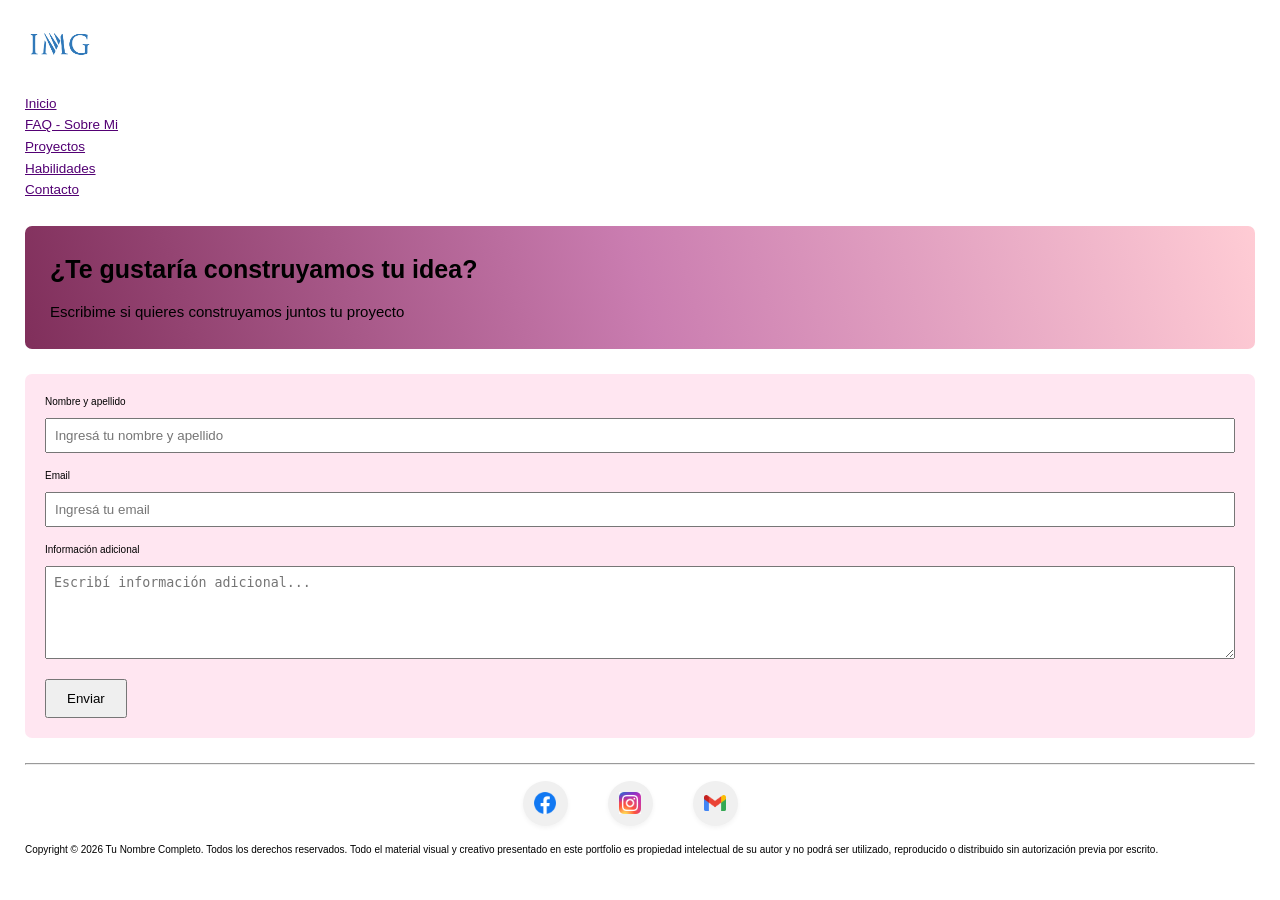
<file: pages/contacto.html>
<!DOCTYPE html>
<html lang="es">

<head>
    <meta charset="UTF-8">
    <meta name="viewport" content="width=device-width, initial-scale=1.0">
    <title>Contacto</title>
    <link rel="stylesheet" href="../styles/styles.css">
</head>

<body>
    <header>
        <nav>
            <div class="logo_y_lista">
                <img src="../assets/img/Logo.png" alt="Logo personal">
                <a href="../index.html"></a>
            </div>

            <div class="lista">
                <ul>
                    <li class="nav_item"><a href="../index.html">Inicio</a></li>
                    <li class="nav_item"><a href="./sobre-mi.html">FAQ - Sobre Mi</a></li>
                    <li class="nav_item"><a href="./proyectos.html">Proyectos</a></li>
                    <li class="nav_item"><a href="./habilidades.html">Habilidades</a></li>
                    <li class="nav_item"><a href="./contacto.html">Contacto</a></li>
                </ul>
            </div>
        </nav>
    </header>

    <main>
        <section class="margenes_globales">
            <article class="contenedor_hero">
                <h1>¿Te gustaría construyamos tu idea?</h1>
                <p>Escribime si quieres construyamos juntos tu proyecto</p>
            </article>
        </section>

        <section class="margenes_globales_form">
            <article>
                <form class="formulario_contacto" action="#" method="post">

                    <div class="formulario_contacto_campo">
                        <label class="formulario_contacto_label" for="nombre">
                            Nombre y apellido
                        </label>

                        <input class="formulario_contacto_input" type="text" id="nombre" name="nombre"
                            placeholder="Ingresá tu nombre y apellido" required>
                    </div>

                    <div class="formulario_contacto_campo">
                        <label class="formulario_contacto_label" for="email">
                            Email
                        </label>

                        <input class="formulario_contacto_input" type="email" id="email" name="email"
                            placeholder="Ingresá tu email" required>
                    </div>

                    <div class="formulario_contacto_campo">
                        <label class="formulario_contacto_label" for="informacion">
                            Información adicional
                        </label>

                        <textarea class="formulario_contacto_textarea" id="informacion" name="informacion" rows="5"
                            placeholder="Escribí información adicional..."></textarea>
                    </div>

                    <button class="formulario_contacto_boton" type="submit">
                        Enviar
                    </button>

                </form>
            </article>
        </section>
    </main>

    <footer>
        <div class="margenes_globales">
            <hr>
            <br>

            <div class="redes">
                <a href="https://www.facebook.com/" target="_blank">
                    <img src="../assets/img/facebooklogo.png" alt="Facebook">
                </a>

                <a href="https://www.instagram.com/" target="_blank">
                    <img src="../assets/img/instagramlogo.png" alt="Instagram">
                </a>

                <a href="mailto:tuemail@gmail.com">
                    <img src="../assets/img/gmaillogo.png" alt="Email">
                </a>
            </div>
            <br>
            <p class="copyright">Copyright © 2026 Tu Nombre Completo. Todos los derechos reservados. Todo el material
                visual y
                creativo presentado
                en este portfolio es propiedad intelectual de su autor y no podrá ser utilizado, reproducido o
                distribuido sin
                autorización previa por escrito.</p>
        </div>
    </footer>

</body>

</html>
</file>
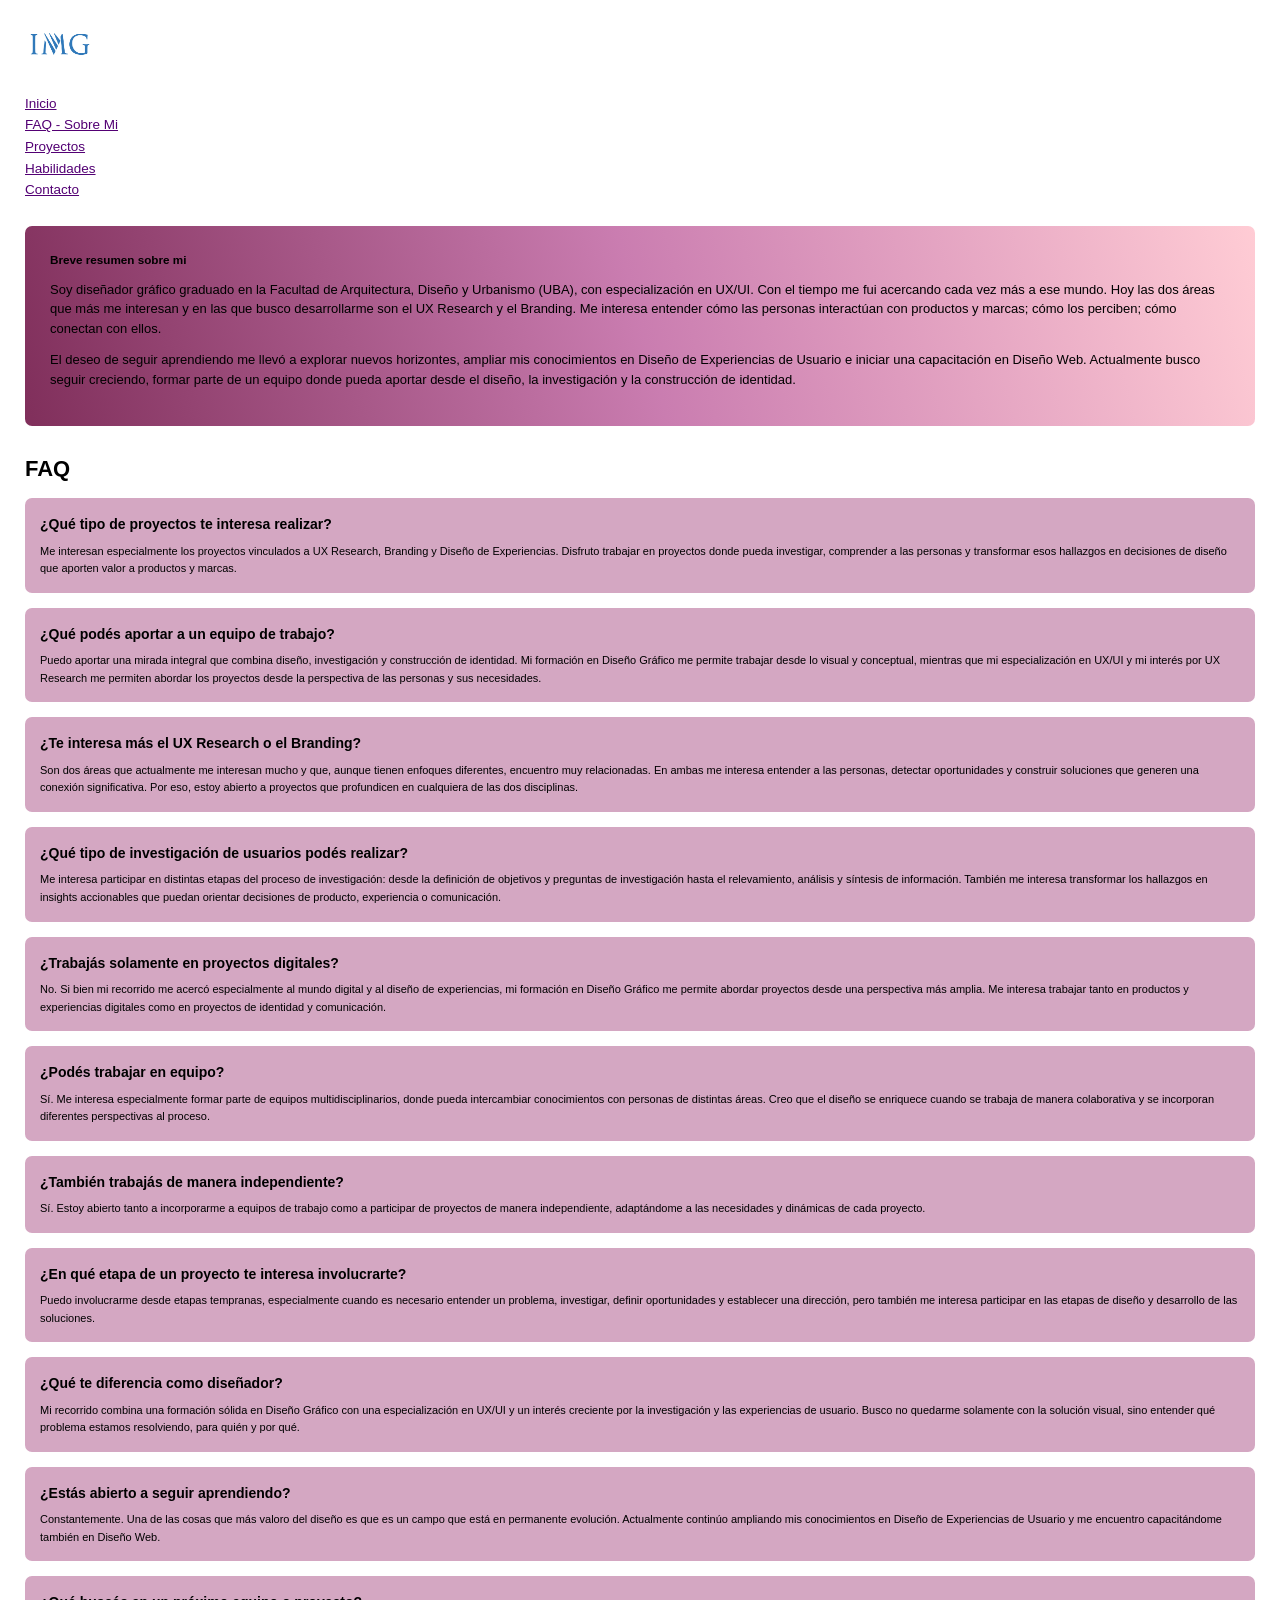
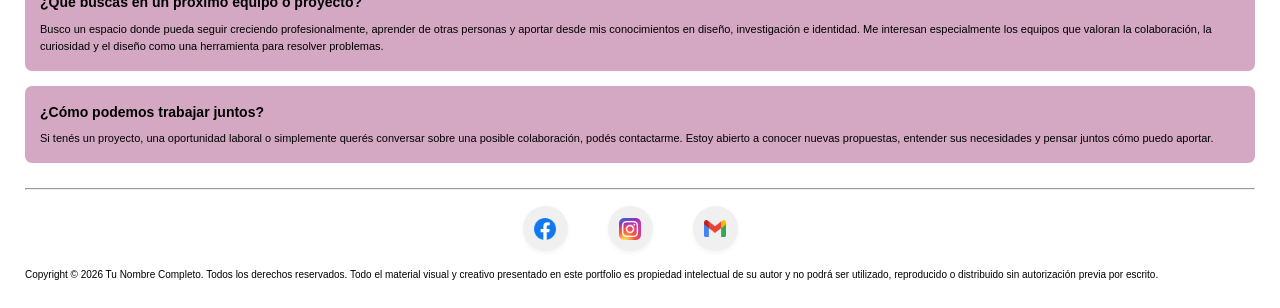
<file: pages/sobre-mi.html>
<!DOCTYPE html>
<html lang="es">
<head>
    <meta charset="UTF-8">
    <meta name="viewport" content="width=device-width, initial-scale=1.0">
    <title>FAQ y Sobre Mi</title>
    <link rel="stylesheet" href="../styles/styles.css">
</head>

<body>
    <header>
        <nav>
            <div class="logo_y_lista">
                <img src="../assets/img/Logo.png" alt="Logo personal">
                <a href="../index.html"></a>
            </div>

            <div class="lista">
                <ul>
                    <li class="nav_item"><a href="../index.html">Inicio</a></li>
                    <li class="nav_item"><a href="./sobre-mi.html">FAQ - Sobre Mi</a></li>
                    <li class="nav_item"><a href="./proyectos.html">Proyectos</a></li>
                    <li class="nav_item"><a href="./habilidades.html">Habilidades</a></li>
                    <li class="nav_item"><a href="./contacto.html">Contacto</a></li>
                </ul>
            </div>
        </nav>
    </header>

   
    <main>
        <section class="margenes_globales">
            <article class="contenedor_hero_faq">
                <h1>Breve resumen sobre mi</h1>
                <p>Soy diseñador gráfico graduado en la Facultad de Arquitectura, Diseño y Urbanismo (UBA), con especialización en
                    UX/UI. Con el tiempo me fui acercando cada vez más a ese mundo. Hoy las dos áreas que más me interesan y en las que
                    busco desarrollarme son el UX Research y el Branding. Me interesa entender cómo las personas interactúan con productos
                    y marcas; cómo los perciben; cómo conectan con ellos. 
                </p>
                <p>
                    El deseo de seguir aprendiendo me llevó a explorar nuevos horizontes, ampliar mis conocimientos en Diseño de
                    Experiencias de Usuario e iniciar una capacitación en Diseño Web.
                    Actualmente busco seguir creciendo, formar parte de un equipo donde pueda aportar desde el diseño, la investigación
                    y la construcción de identidad.
                </p>
            </article>
        </section>
        
        <section class="margenes_globales">
            <div class="diseño_areas">
                <h2>FAQ</h2>

                <article>
                    <h3>¿Qué tipo de proyectos te interesa realizar?</h3>
                    <p>Me interesan especialmente los proyectos vinculados a UX Research, Branding y Diseño de Experiencias.
                        Disfruto
                        trabajar en proyectos donde pueda investigar, comprender a las personas y transformar esos hallazgos en
                        decisiones
                        de diseño que aporten valor a productos y marcas.</p>
                </article>

                <article>
                    <h3>¿Qué podés aportar a un equipo de trabajo?</h3>
                    <p>Puedo aportar una mirada integral que combina diseño, investigación y construcción de identidad. Mi formación en
                        Diseño Gráfico me permite trabajar desde lo visual y conceptual, mientras que mi especialización en UX/UI y mi
                        interés por UX Research me permiten abordar los proyectos desde la perspectiva de las personas y sus
                        necesidades.
                    </p>
                </article>
                        
                <article>
                    <h3>¿Te interesa más el UX Research o el Branding?</h3>
                    <p>Son dos áreas que actualmente me interesan mucho y que, aunque tienen enfoques diferentes, encuentro muy
                        relacionadas. En ambas me interesa entender a las personas, detectar oportunidades y construir soluciones
                        que
                        generen una conexión significativa. Por eso, estoy abierto a proyectos que profundicen en cualquiera de las
                        dos
                        disciplinas.</p>
                </article>
            
                <article>
                    <h3>¿Qué tipo de investigación de usuarios podés realizar?</h3>
                    <p>Me interesa participar en distintas etapas del proceso de investigación: desde la definición de objetivos y
                        preguntas
                        de investigación hasta el relevamiento, análisis y síntesis de información. También me interesa transformar
                        los
                        hallazgos en insights accionables que puedan orientar decisiones de producto, experiencia o comunicación.
                    </p>
                </article>
            
                <article>
                    <h3>¿Trabajás solamente en proyectos digitales?</h3>
                    <p>No. Si bien mi recorrido me acercó especialmente al mundo digital y al diseño de experiencias, mi formación
                        en
                        Diseño
                        Gráfico me permite abordar proyectos desde una perspectiva más amplia. Me interesa trabajar tanto en
                        productos y
                        experiencias digitales como en proyectos de identidad y comunicación.</p>
                </article>
            
                <article>
                    <h3>¿Podés trabajar en equipo?</h3>
                    <p>Sí. Me interesa especialmente formar parte de equipos multidisciplinarios, donde pueda intercambiar
                        conocimientos
                        con
                        personas de distintas áreas. Creo que el diseño se enriquece cuando se trabaja de manera colaborativa y se
                        incorporan diferentes perspectivas al proceso.</p>
                </article>
            
                <article>
                    <h3>¿También trabajás de manera independiente?</h3>
                    <p>Sí. Estoy abierto tanto a incorporarme a equipos de trabajo como a participar de proyectos de manera
                        independiente,
                        adaptándome a las necesidades y dinámicas de cada proyecto.</p>
                </article>
            
                <article>
                    <h3>¿En qué etapa de un proyecto te interesa involucrarte?</h3>
                    <p>Puedo involucrarme desde etapas tempranas, especialmente cuando es necesario entender un problema,
                        investigar,
                        definir oportunidades y establecer una dirección, pero también me interesa participar en las etapas de
                        diseño y
                        desarrollo de las soluciones.</p>
                </article>
            
                <article>
                    <h3>¿Qué te diferencia como diseñador?</h3>
                    <p>Mi recorrido combina una formación sólida en Diseño Gráfico con una especialización en UX/UI y un interés
                        creciente
                        por la investigación y las experiencias de usuario. Busco no quedarme solamente con la solución visual, sino
                        entender qué problema estamos resolviendo, para quién y por qué.</p>
                </article>
            
                <article>
                    <h3>¿Estás abierto a seguir aprendiendo?</h3>
                    <p>Constantemente. Una de las cosas que más valoro del diseño es que es un campo que está en permanente
                        evolución.
                        Actualmente continúo ampliando mis conocimientos en Diseño de Experiencias de Usuario y me encuentro
                        capacitándome
                        también en Diseño Web.</p>
                </article>
            
                <article>
                    <h3>¿Qué buscás en un próximo equipo o proyecto?</h3>
                    <p>Busco un espacio donde pueda seguir creciendo profesionalmente, aprender de otras personas y aportar desde
                        mis
                        conocimientos en diseño, investigación e identidad. Me interesan especialmente los equipos que valoran la
                        colaboración, la curiosidad y el diseño como una herramienta para resolver problemas.</p>
                </article>
            
                <article>
                    <h3>¿Cómo podemos trabajar juntos?</h3>
                    <p>Si tenés un proyecto, una oportunidad laboral o simplemente querés conversar sobre una posible colaboración,
                        podés
                        contactarme. Estoy abierto a conocer nuevas propuestas, entender sus necesidades y pensar juntos cómo puedo
                        aportar.
                    </p>
                </article>

            </div>
        </section>
    </main>

    <footer>
        <div class="margenes_globales">
            <hr>
            <br>
        
            <div class="redes">
                <a href="https://www.facebook.com/" target="_blank">
                    <img src="../assets/img/facebooklogo.png" alt="Facebook">
                </a>
        
                <a href="https://www.instagram.com/" target="_blank">
                    <img src="../assets/img/instagramlogo.png" alt="Instagram">
                </a>
        
                <a href="mailto:tuemail@gmail.com">
                    <img src="../assets/img/gmaillogo.png" alt="Email">
                </a>
            </div>
            <br>
            <p class="copyright">Copyright © 2026 Tu Nombre Completo. Todos los derechos reservados. Todo el material visual y
                creativo presentado
                en este portfolio es propiedad intelectual de su autor y no podrá ser utilizado, reproducido o distribuido sin
                autorización previa por escrito.</p>
        </div>
    </footer>

</body>

</html>
</file>
<file: styles/styles.css>
/* ==========================================================================
   RESET Y GLOBAL
   ========================================================================== */
*{
 margin: 0;
 padding: 0;
 box-sizing: border-box;
}

@import url('https://fonts.googleapis.com/css2?family=Inter:wght@400;700&display=swap');

html {
    font-size: 62.5%;
}

body{
    font-family: 'inter', sans-serif;
    line-height: 1.6;
}

.margenes_globales {
    margin: 2.5rem;
}

/* ==========================================================================
   NAVEGACIÓN
   ========================================================================== */
.logo_y_lista {
    margin: 2.5rem;
}

.logo_y_lista img , a {
    width: 7rem;
    color: #ff0000;
}

ul {    
    list-style: none;
    display:inline-block;
}

ul a {
    font-size: 1.35rem;
    margin: 2.5rem;
}

.nav_item a {
    color:rgb(83, 0, 116);
}

/* ==========================================================================
   FOOTER
   ========================================================================== */
.redes {
    display: flex;
    justify-content: center;
    align-items: center;
    gap: 20px;
}

.redes a {
    font-size: 1.1rem;
    margin: 0rem 2rem 0rem 0rem;
    color: rgb(83, 0, 116);

    display: flex;
    justify-content: center;
    align-items: center;
    width: 45px;
    height: 45px;
    background-color: #f0f0f0;
    border-radius: 50%;
    transition: all 0.3s ease;
    box-shadow: 0 2px 5px rgba(0, 0, 0, 0.05);
}

.redes a img {
    width: 22px;
    height: 22px;
    object-fit: contain;
    transition: transform 0.3s ease;
}

.redes a:hover {
    background-color: #ffffff;
    transform: translateY(-3px);
    box-shadow: 0 4px 10px rgba(0, 0, 0, 0.15);
}

.redes a:hover img {
    transform: scale(1.1);
}

/* ==========================================================================
   INDEX
   ========================================================================== */
.contenedor_hero span {
    font-size: 1.1rem;
}

.contenedor_hero {
    padding: 2.5rem;
    background: linear-gradient(75deg, rgb(128, 47, 91), hsl(320, 42%, 64%), hsl(350, 100%, 90%));
    border-radius: 0.7rem;
}

.contenedor_hero h1 {
    font-size: 2.5rem;
    font-weight: 700;
    line-height: 1.47;
    margin-bottom: 1.2rem;
}

.contenedor_hero p {
    font-size: 1.5rem;
    line-height: 1.6;
    font-weight: 400;
}

.contenedor_hero button {
    margin: 1.5rem 0rem 0rem auto;
    padding: 1rem;
    
    font-size: 1.4rem;
    font-weight: 600;   
    
    border-radius: 0.7rem;  
    
    display: block;    
}

.info {
    margin: 0rem 0rem 2rem 0rem;
}

.cards {
    background-color: #d4a7c2;;
    margin: 0rem 0rem 2rem 0rem;
    padding: 1.5rem;
    border-radius: 0.7rem;
}

.cards .cards_image {
    width: 2rem;
    margin: 0rem 0rem 1rem 0rem;
}

/* ==========================================================================
   FAQ - SOBRE MI
   ========================================================================== */
.contenedor_hero_faq {
    padding: 2.5rem;
    background: linear-gradient(75deg, rgb(128, 47, 91), hsl(320, 42%, 64%), hsl(350, 100%, 90%));
    border-radius: 0.7rem;
}

.contenedor_hero_faq h1 {
    margin-bottom: 1rem;
}

.contenedor_hero_faq p{
    margin-bottom: 1.2rem;
    font-size: 1.3rem;
    line-height: 1.5;
    font-weight: 400;
}

.diseño_areas h2 {
    font-size: 2.2rem;
    margin-bottom: 1.2rem;
}

.diseño_areas article {
    background-color: #d4a7c2;
    margin-bottom: 1.5rem;
    padding: 1.5rem;
    border-radius: 0.7rem;
}

.diseño_areas h3 {
    font-size: 1.4rem;
    margin-bottom: 0.7rem;    
}

.diseño_areas p {
    font-size: 1.1rem;
}

/* ==========================================================================
   CONTACTO
   ========================================================================== */

.margenes_globales_form {
    background-color: hsl(332, 100%, 95%);
    margin: 2.5rem;
    padding: 2rem;
    
    border-radius: 0.7rem;
}

.formulario_contacto {
    width: 100%;
}

.formulario_contacto_campo {
    margin-bottom: 15px;
}

.formulario_contacto_label {
    display: block;
    margin-bottom: 8px;
}

.formulario_contacto_input,
.formulario_contacto_textarea {
    width: 100%;
    padding: 8px;
    box-sizing: border-box;
}

.formulario_contacto_textarea {
    resize: vertical;
}

.formulario_contacto_boton {
    padding: 10px 20px;
    cursor: pointer;
}
</file>
